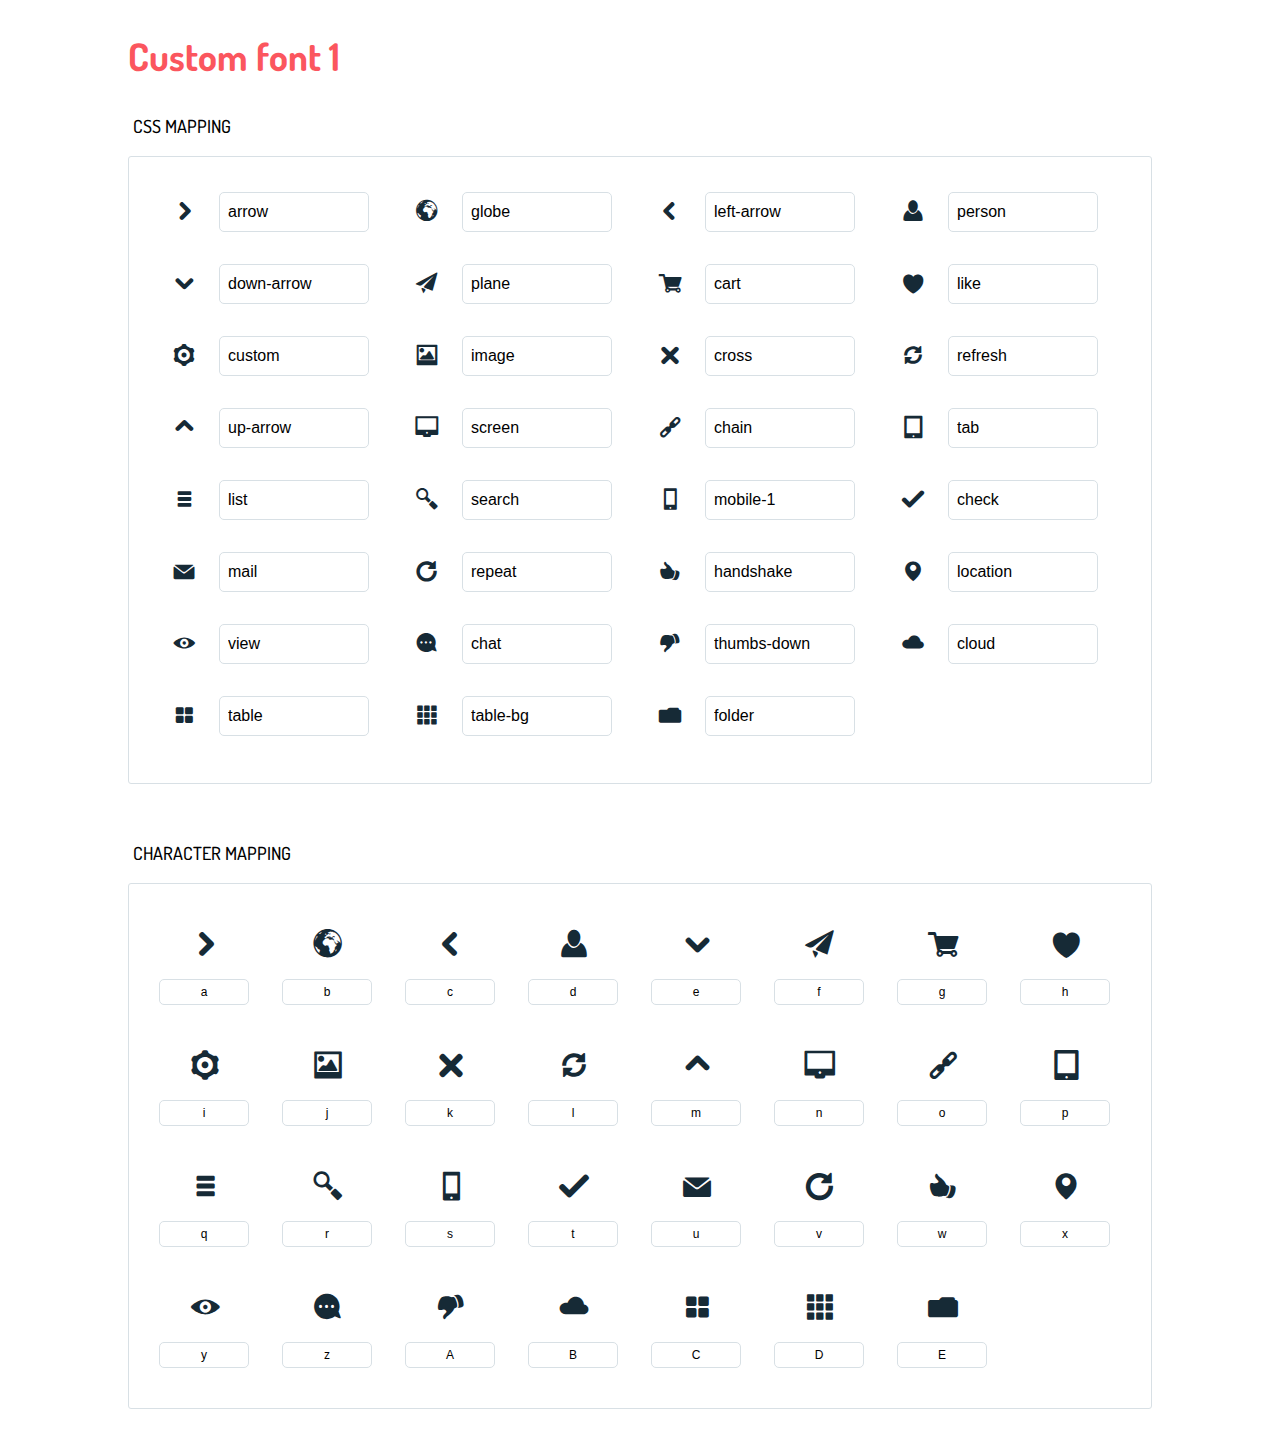
<file: index.html>
<!DOCTYPE html>
<html lang="en">
  <head>
    <meta charset="utf-8">
    <meta http-equiv="X-UA-Compatible" content="IE=edge,chrome=1">
    <meta name="viewport" content="width=device-width,initial-scale=1">
    <title>Font Reference - Untitled font 1</title>
    <link href="http://fonts.googleapis.com/css?family=Dosis:400,500,700" rel="stylesheet" type="text/css">
    <link rel="stylesheet" href="styles.css">
    <style type="text/css">html,body,div,span,applet,object,iframe,h1,h2,h3,h4,h5,h6,p,blockquote,pre,a,abbr,acronym,address,big,cite,code,del,dfn,em,img,ins,kbd,q,s,samp,small,strike,strong,sub,sup,tt,var,dl,dt,dd,ol,ul,li,fieldset,form,label,legend,table,caption,tbody,tfoot,thead,tr,th,td{margin:0;padding:0;border:0;outline:0;font-weight:inherit;font-style:inherit;font-family:inherit;font-size:100%;vertical-align:baseline}body{line-height:1;color:#000;background:#fff}ol,ul{list-style:none}table{border-collapse:separate;border-spacing:0;vertical-align:middle}caption,th,td{text-align:left;font-weight:normal;vertical-align:middle}a img{border:none}*{-webkit-box-sizing:border-box;-moz-box-sizing:border-box;box-sizing:border-box}body{font-family:'Dosis','Tahoma',sans-serif}.container{margin:15px auto;width:80%}h1{margin:40px 0 20px;font-weight:700;font-size:38px;line-height:32px;color:#fb565e}h2{font-size:18px;padding:0 0 21px 5px;margin:45px 0 0 0;text-transform:uppercase;font-weight:500}.small{font-size:14px;color:#a5adb4;}.small a{color:#a5adb4;}.small a:hover{color:#fb565e}.glyphs.character-mapping{margin:0 0 20px 0;padding:20px 0 20px 30px;color:rgba(0,0,0,0.5);border:1px solid #d8e0e5;-webkit-border-radius:3px;border-radius:3px;}.glyphs.character-mapping li{margin:0 30px 20px 0;display:inline-block;width:90px}.glyphs.character-mapping .icon{margin:10px 0 10px 15px;padding:15px;position:relative;width:55px;height:55px;color:#162a36 !important;overflow:hidden;-webkit-border-radius:3px;border-radius:3px;font-size:32px;}.glyphs.character-mapping .icon svg{fill:#000}.glyphs.character-mapping input{margin:0;padding:5px 0;line-height:12px;font-size:12px;display:block;width:100%;border:1px solid #d8e0e5;-webkit-border-radius:5px;border-radius:5px;text-align:center;outline:0;}.glyphs.character-mapping input:focus{border:1px solid #fbde4a;-webkit-box-shadow:inset 0 0 3px #fbde4a;box-shadow:inset 0 0 3px #fbde4a}.glyphs.character-mapping input:hover{-webkit-box-shadow:inset 0 0 3px #fbde4a;box-shadow:inset 0 0 3px #fbde4a}.glyphs.css-mapping{margin:0 0 60px 0;padding:30px 0 20px 30px;color:rgba(0,0,0,0.5);border:1px solid #d8e0e5;-webkit-border-radius:3px;border-radius:3px;}.glyphs.css-mapping li{margin:0 30px 20px 0;padding:0;display:inline-block;overflow:hidden}.glyphs.css-mapping .icon{margin:0;margin-right:10px;padding:13px;height:50px;width:50px;color:#162a36 !important;overflow:hidden;float:left;font-size:24px}.glyphs.css-mapping input{margin:0;margin-top:5px;padding:8px;line-height:16px;font-size:16px;display:block;width:150px;height:40px;border:1px solid #d8e0e5;-webkit-border-radius:5px;border-radius:5px;background:#fff;outline:0;float:right;}.glyphs.css-mapping input:focus{border:1px solid #fbde4a;-webkit-box-shadow:inset 0 0 3px #fbde4a;box-shadow:inset 0 0 3px #fbde4a}.glyphs.css-mapping input:hover{-webkit-box-shadow:inset 0 0 3px #fbde4a;box-shadow:inset 0 0 3px #fbde4a}</style>
  </head>
  <body>
    <div class="container">
      <h1>Custom font 1</h1>
      
      <h2>CSS mapping</h2>
      <ul class="glyphs css-mapping">
        <li>
          <div class="icon icon-arrow"></div>
          <input type="text" readonly="readonly" value="arrow">
        </li>
        <li>
          <div class="icon icon-globe"></div>
          <input type="text" readonly="readonly" value="globe">
        </li>
        <li>
          <div class="icon icon-left-arrow"></div>
          <input type="text" readonly="readonly" value="left-arrow">
        </li>
        <li>
          <div class="icon icon-person"></div>
          <input type="text" readonly="readonly" value="person">
        </li>
        <li>
          <div class="icon icon-down-arrow"></div>
          <input type="text" readonly="readonly" value="down-arrow">
        </li>
        <li>
          <div class="icon icon-plane"></div>
          <input type="text" readonly="readonly" value="plane">
        </li>
        <li>
          <div class="icon icon-cart"></div>
          <input type="text" readonly="readonly" value="cart">
        </li>
        <li>
          <div class="icon icon-like"></div>
          <input type="text" readonly="readonly" value="like">
        </li>
        <li>
          <div class="icon icon-custom"></div>
          <input type="text" readonly="readonly" value="custom">
        </li>
        <li>
          <div class="icon icon-image"></div>
          <input type="text" readonly="readonly" value="image">
        </li>
        <li>
          <div class="icon icon-cross"></div>
          <input type="text" readonly="readonly" value="cross">
        </li>
        <li>
          <div class="icon icon-refresh"></div>
          <input type="text" readonly="readonly" value="refresh">
        </li>
        <li>
          <div class="icon icon-up-arrow"></div>
          <input type="text" readonly="readonly" value="up-arrow">
        </li>
        <li>
          <div class="icon icon-screen"></div>
          <input type="text" readonly="readonly" value="screen">
        </li>
        <li>
          <div class="icon icon-chain"></div>
          <input type="text" readonly="readonly" value="chain">
        </li>
        <li>
          <div class="icon icon-tab"></div>
          <input type="text" readonly="readonly" value="tab">
        </li>
        <li>
          <div class="icon icon-list"></div>
          <input type="text" readonly="readonly" value="list">
        </li>
        <li>
          <div class="icon icon-search"></div>
          <input type="text" readonly="readonly" value="search">
        </li>
        <li>
          <div class="icon icon-mobile-1"></div>
          <input type="text" readonly="readonly" value="mobile-1">
        </li>
        <li>
          <div class="icon icon-check"></div>
          <input type="text" readonly="readonly" value="check">
        </li>
        <li>
          <div class="icon icon-mail"></div>
          <input type="text" readonly="readonly" value="mail">
        </li>
        <li>
          <div class="icon icon-repeat"></div>
          <input type="text" readonly="readonly" value="repeat">
        </li>
        <li>
          <div class="icon icon-handshake"></div>
          <input type="text" readonly="readonly" value="handshake">
        </li>
        <li>
          <div class="icon icon-location"></div>
          <input type="text" readonly="readonly" value="location">
        </li>
        <li>
          <div class="icon icon-view"></div>
          <input type="text" readonly="readonly" value="view">
        </li>
        <li>
          <div class="icon icon-chat"></div>
          <input type="text" readonly="readonly" value="chat">
        </li>
        <li>
          <div class="icon icon-thumbs-down"></div>
          <input type="text" readonly="readonly" value="thumbs-down">
        </li>
        <li>
          <div class="icon icon-cloud"></div>
          <input type="text" readonly="readonly" value="cloud">
        </li>
        <li>
          <div class="icon icon-table"></div>
          <input type="text" readonly="readonly" value="table">
        </li>
        <li>
          <div class="icon icon-table-bg"></div>
          <input type="text" readonly="readonly" value="table-bg">
        </li>
        <li>
          <div class="icon icon-folder"></div>
          <input type="text" readonly="readonly" value="folder">
        </li>
      </ul>
      <h2>Character mapping</h2>
      <ul class="glyphs character-mapping">
        <li>
          <div data-icon="a" class="icon"></div>
          <input type="text" readonly="readonly" value="a">
        </li>
        <li>
          <div data-icon="b" class="icon"></div>
          <input type="text" readonly="readonly" value="b">
        </li>
        <li>
          <div data-icon="c" class="icon"></div>
          <input type="text" readonly="readonly" value="c">
        </li>
        <li>
          <div data-icon="d" class="icon"></div>
          <input type="text" readonly="readonly" value="d">
        </li>
        <li>
          <div data-icon="e" class="icon"></div>
          <input type="text" readonly="readonly" value="e">
        </li>
        <li>
          <div data-icon="f" class="icon"></div>
          <input type="text" readonly="readonly" value="f">
        </li>
        <li>
          <div data-icon="g" class="icon"></div>
          <input type="text" readonly="readonly" value="g">
        </li>
        <li>
          <div data-icon="h" class="icon"></div>
          <input type="text" readonly="readonly" value="h">
        </li>
        <li>
          <div data-icon="i" class="icon"></div>
          <input type="text" readonly="readonly" value="i">
        </li>
        <li>
          <div data-icon="j" class="icon"></div>
          <input type="text" readonly="readonly" value="j">
        </li>
        <li>
          <div data-icon="k" class="icon"></div>
          <input type="text" readonly="readonly" value="k">
        </li>
        <li>
          <div data-icon="l" class="icon"></div>
          <input type="text" readonly="readonly" value="l">
        </li>
        <li>
          <div data-icon="m" class="icon"></div>
          <input type="text" readonly="readonly" value="m">
        </li>
        <li>
          <div data-icon="n" class="icon"></div>
          <input type="text" readonly="readonly" value="n">
        </li>
        <li>
          <div data-icon="o" class="icon"></div>
          <input type="text" readonly="readonly" value="o">
        </li>
        <li>
          <div data-icon="p" class="icon"></div>
          <input type="text" readonly="readonly" value="p">
        </li>
        <li>
          <div data-icon="q" class="icon"></div>
          <input type="text" readonly="readonly" value="q">
        </li>
        <li>
          <div data-icon="r" class="icon"></div>
          <input type="text" readonly="readonly" value="r">
        </li>
        <li>
          <div data-icon="s" class="icon"></div>
          <input type="text" readonly="readonly" value="s">
        </li>
        <li>
          <div data-icon="t" class="icon"></div>
          <input type="text" readonly="readonly" value="t">
        </li>
        <li>
          <div data-icon="u" class="icon"></div>
          <input type="text" readonly="readonly" value="u">
        </li>
        <li>
          <div data-icon="v" class="icon"></div>
          <input type="text" readonly="readonly" value="v">
        </li>
        <li>
          <div data-icon="w" class="icon"></div>
          <input type="text" readonly="readonly" value="w">
        </li>
        <li>
          <div data-icon="x" class="icon"></div>
          <input type="text" readonly="readonly" value="x">
        </li>
        <li>
          <div data-icon="y" class="icon"></div>
          <input type="text" readonly="readonly" value="y">
        </li>
        <li>
          <div data-icon="z" class="icon"></div>
          <input type="text" readonly="readonly" value="z">
        </li>
        <li>
          <div data-icon="A" class="icon"></div>
          <input type="text" readonly="readonly" value="A">
        </li>
        <li>
          <div data-icon="B" class="icon"></div>
          <input type="text" readonly="readonly" value="B">
        </li>
        <li>
          <div data-icon="C" class="icon"></div>
          <input type="text" readonly="readonly" value="C">
        </li>
        <li>
          <div data-icon="D" class="icon"></div>
          <input type="text" readonly="readonly" value="D">
        </li>
        <li>
          <div data-icon="E" class="icon"></div>
          <input type="text" readonly="readonly" value="E">
        </li>
      </ul>
    </div>
    <script>(function() {
  var glyphs, i, len, ref;

  ref = document.getElementsByClassName('glyphs');
  for (i = 0, len = ref.length; i < len; i++) {
    glyphs = ref[i];
    glyphs.addEventListener('click', function(event) {
      if (event.target.tagName === 'INPUT') {
        return event.target.select();
      }
    });
  }

}).call(this);

    </script>
  </body>
</html>
</file>
<file: styles.css>
@charset "UTF-8";

@font-face {
  font-family: "untitled-font-1";
  src:url("fonts/untitled-font-1.eot");
  src:url("fonts/untitled-font-1.eot?#iefix") format("embedded-opentype"),
    url("fonts/untitled-font-1.woff") format("woff"),
    url("fonts/untitled-font-1.ttf") format("truetype"),
    url("fonts/untitled-font-1.svg#untitled-font-1") format("svg");
  font-weight: normal;
  font-style: normal;

}

[data-icon]:before {
  font-family: "untitled-font-1" !important;
  content: attr(data-icon);
  font-style: normal !important;
  font-weight: normal !important;
  font-variant: normal !important;
  text-transform: none !important;
  speak: none;
  line-height: 1;
  -webkit-font-smoothing: antialiased;
  -moz-osx-font-smoothing: grayscale;
}

[class^="icon-"]:before,
[class*=" icon-"]:before {
  font-family: "untitled-font-1" !important;
  font-style: normal !important;
  font-weight: normal !important;
  font-variant: normal !important;
  text-transform: none !important;
  speak: none;
  line-height: 1;
  -webkit-font-smoothing: antialiased;
  -moz-osx-font-smoothing: grayscale;
}

.icon-arrow:before {
  content: "\61";
}
.icon-globe:before {
  content: "\62";
}
.icon-left-arrow:before {
  content: "\63";
}
.icon-person:before {
  content: "\64";
}
.icon-down-arrow:before {
  content: "\65";
}
.icon-plane:before {
  content: "\66";
}
.icon-cart:before {
  content: "\67";
}
.icon-like:before {
  content: "\68";
}
.icon-custom:before {
  content: "\69";
}
.icon-image:before {
  content: "\6a";
}
.icon-cross:before {
  content: "\6b";
}
.icon-refresh:before {
  content: "\6c";
}
.icon-up-arrow:before {
  content: "\6d";
}
.icon-screen:before {
  content: "\6e";
}
.icon-chain:before {
  content: "\6f";
}
.icon-tab:before {
  content: "\70";
}
.icon-list:before {
  content: "\71";
}
.icon-search:before {
  content: "\72";
}
.icon-mobile-1:before {
  content: "\73";
}
.icon-check:before {
  content: "\74";
}
.icon-mail:before {
  content: "\75";
}
.icon-repeat:before {
  content: "\76";
}
.icon-handshake:before {
  content: "\77";
}
.icon-location:before {
  content: "\78";
}
.icon-view:before {
  content: "\79";
}
.icon-chat:before {
  content: "\7a";
}
.icon-thumbs-down:before {
  content: "\41";
}
.icon-cloud:before {
  content: "\42";
}
.icon-table:before {
  content: "\43";
}
.icon-table-bg:before {
  content: "\44";
}
.icon-folder:before {
  content: "\45";
}
</file>
